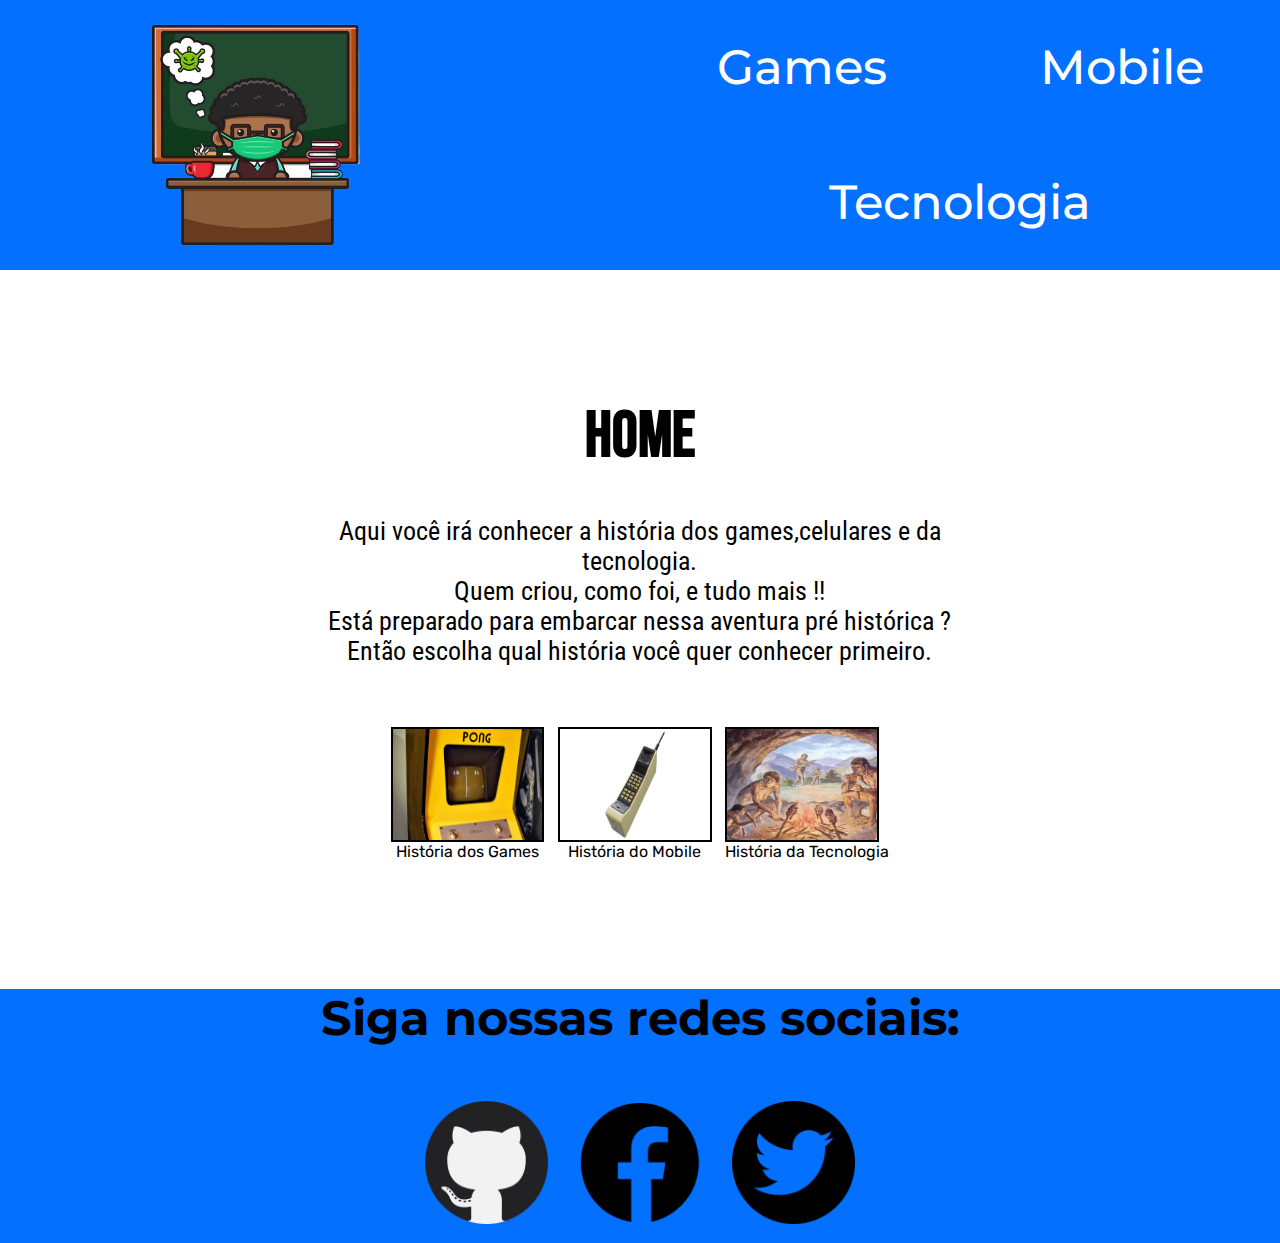
<file: index.html>
<!DOCTYPE html>
<html lang="pt-br">
<head>
    <meta charset="UTF-8">
    <meta http-equiv="X-UA-Compatible" content="IE=edge">
    <meta name="viewport" content="width=device-width, initial-scale=1.0">
    <link rel="stylesheet" href="./css/style.css">
    <title>Home</title>
</head>
<body>
    <header class="cabecalho">
       <img src="./img/logo-professor.png.png" alt="professor na mesa.">
        <nav>
            <a href="./pages/games.html">Games</a>
            <a href="./pages/mobile.html">Mobile</a>
            <a href="./pages/tecnologia.html">Tecnologia</a>
        </nav>    
    </header>
    
    <section>
        <div class="conteudo">
            <h2>Home</h2>
            <p>Aqui você irá conhecer a história dos games,celulares e da tecnologia.</p>
            <p>Quem criou, como foi, e tudo mais !!</p>
            <p>Está preparado para embarcar nessa aventura pré histórica ?</p>
            <p>Então escolha qual história você quer conhecer primeiro.</p>
        </div>
        <br>
        <br>
        <div class="imagens-links-home">
            <nav>
                <figure>
                <a href="./pages/games.html"><img class="img-pong" src="./img/pong-games.png" alt="Foto de um vídeo game que era usado para jogar o primeiro jogo criado, o Pong."></a>
                    <figcaption>História dos Games</figcaption>
                </figure>
                <figure>
                <a href="./pages/mobile.html"><img class="img-telefone" src="./img/ceular-mobile.png" alt="Foto do primeiro celular do mundo, era grande e pesado."></a>
                    <figcaption>História do Mobile</figcaption>
                </figure>
                <figure>
                <a href="./pages/tecnologia.html"><img class="img-fogo" src="./img/fogo-tecnologia.png" alt="Imagen ilustrativa de uma familia usando o fogo, a primeira tecnologia."></a>
                    <figcaption>História da Tecnologia</figcaption>
                </figure>
            </nav>
        </div>
        <footer class="rodape">
            <h2>Siga nossas redes sociais:</h2>
            <nav>
                <a href="https://github.com" target="_blank"><img src="./img/social-1.png" alt="logo no hithub"></a>
                <a href="https://facebook.com" target="_blank"><img src="./img/social-2.png" alt="logo do facebook"></a>
                <a href="https://twitter.com" target="_blank"><img src="./img/social-3.png" alt="logo do twitter"></a>
            </nav>
            
        </footer>
    </section>
    
</body>
</html>
</file>
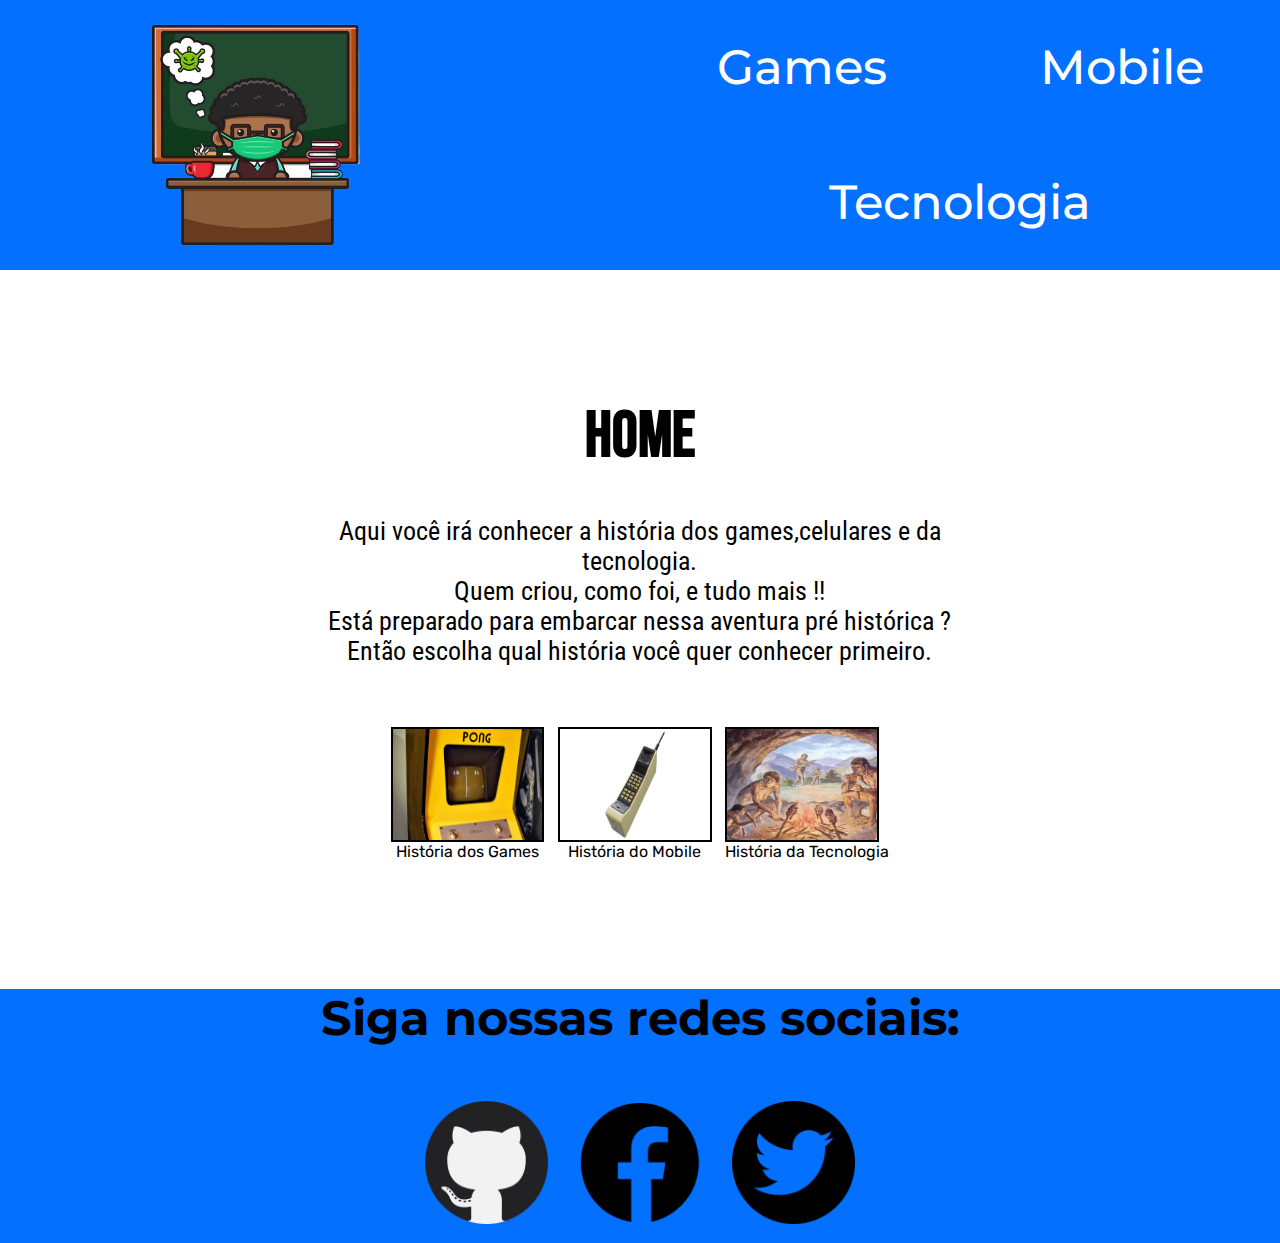
<file: pages/index.html>
<!DOCTYPE html>
<html lang="pt-br">
<head>
    <meta charset="UTF-8">
    <meta http-equiv="X-UA-Compatible" content="IE=edge">
    <meta name="viewport" content="width=device-width, initial-scale=1.0">
    <link rel="stylesheet" href="../css/style.css">
    <title>Home</title>
</head>
<body>
    <header class="cabecalho">
       <img src="../img/logo-professor.png.png" alt="professor na mesa.">
        <nav>
            <a href="./games.html">Games</a>
            <a href="./mobile.html">Mobile</a>
            <a href="./tecnologia.html">Tecnologia</a>
        </nav>    
    </header>
    
    <section>
        <div class="conteudo">
            <h2>Home</h2>
            <p>Aqui você irá conhecer a história dos games,celulares e da tecnologia.</p>
            <p>Quem criou, como foi, e tudo mais !!</p>
            <p>Está preparado para embarcar nessa aventura pré histórica ?</p>
            <p>Então escolha qual história você quer conhecer primeiro.</p>
        </div>
        <br>
        <br>
        <div class="imagens-links-home">
            <nav>
                <figure>
                <a href="./games.html"><img class="img-pong" src="../img/pong-games.png" alt="Foto de um vídeo game que era usado para jogar o primeiro jogo criado, o Pong."></a>
                    <figcaption>História dos Games</figcaption>
                </figure>
                <figure>
                <a href="./mobile.html"><img class="img-telefone" src="../img/ceular-mobile.png" alt="Foto do primeiro celular do mundo, era grande e pesado."></a>
                    <figcaption>História do Mobile</figcaption>
                </figure>
                <figure>
                <a href="./tecnologia.html"><img class="img-fogo" src="../img/fogo-tecnologia.png" alt="Imagen ilustrativa de uma familia usando o fogo, a primeira tecnologia."></a>
                    <figcaption>História da Tecnologia</figcaption>
                </figure>
            </nav>
        </div>
        <footer class="rodape">
            <h2>Siga nossas redes sociais:</h2>
            <nav>
                <a href="https://github.com" target="_blank"><img src="../img/social-1.png" alt="logo no hithub"></a>
                <a href="https://facebook.com" target="_blank"><img src="../img/social-2.png" alt="logo do facebook"></a>
                <a href="https://twitter.com" target="_blank"><img src="../img/social-3.png" alt="logo do twitter"></a>
            </nav>
            
        </footer>
    </section>
    
</body>
</html>
</file>
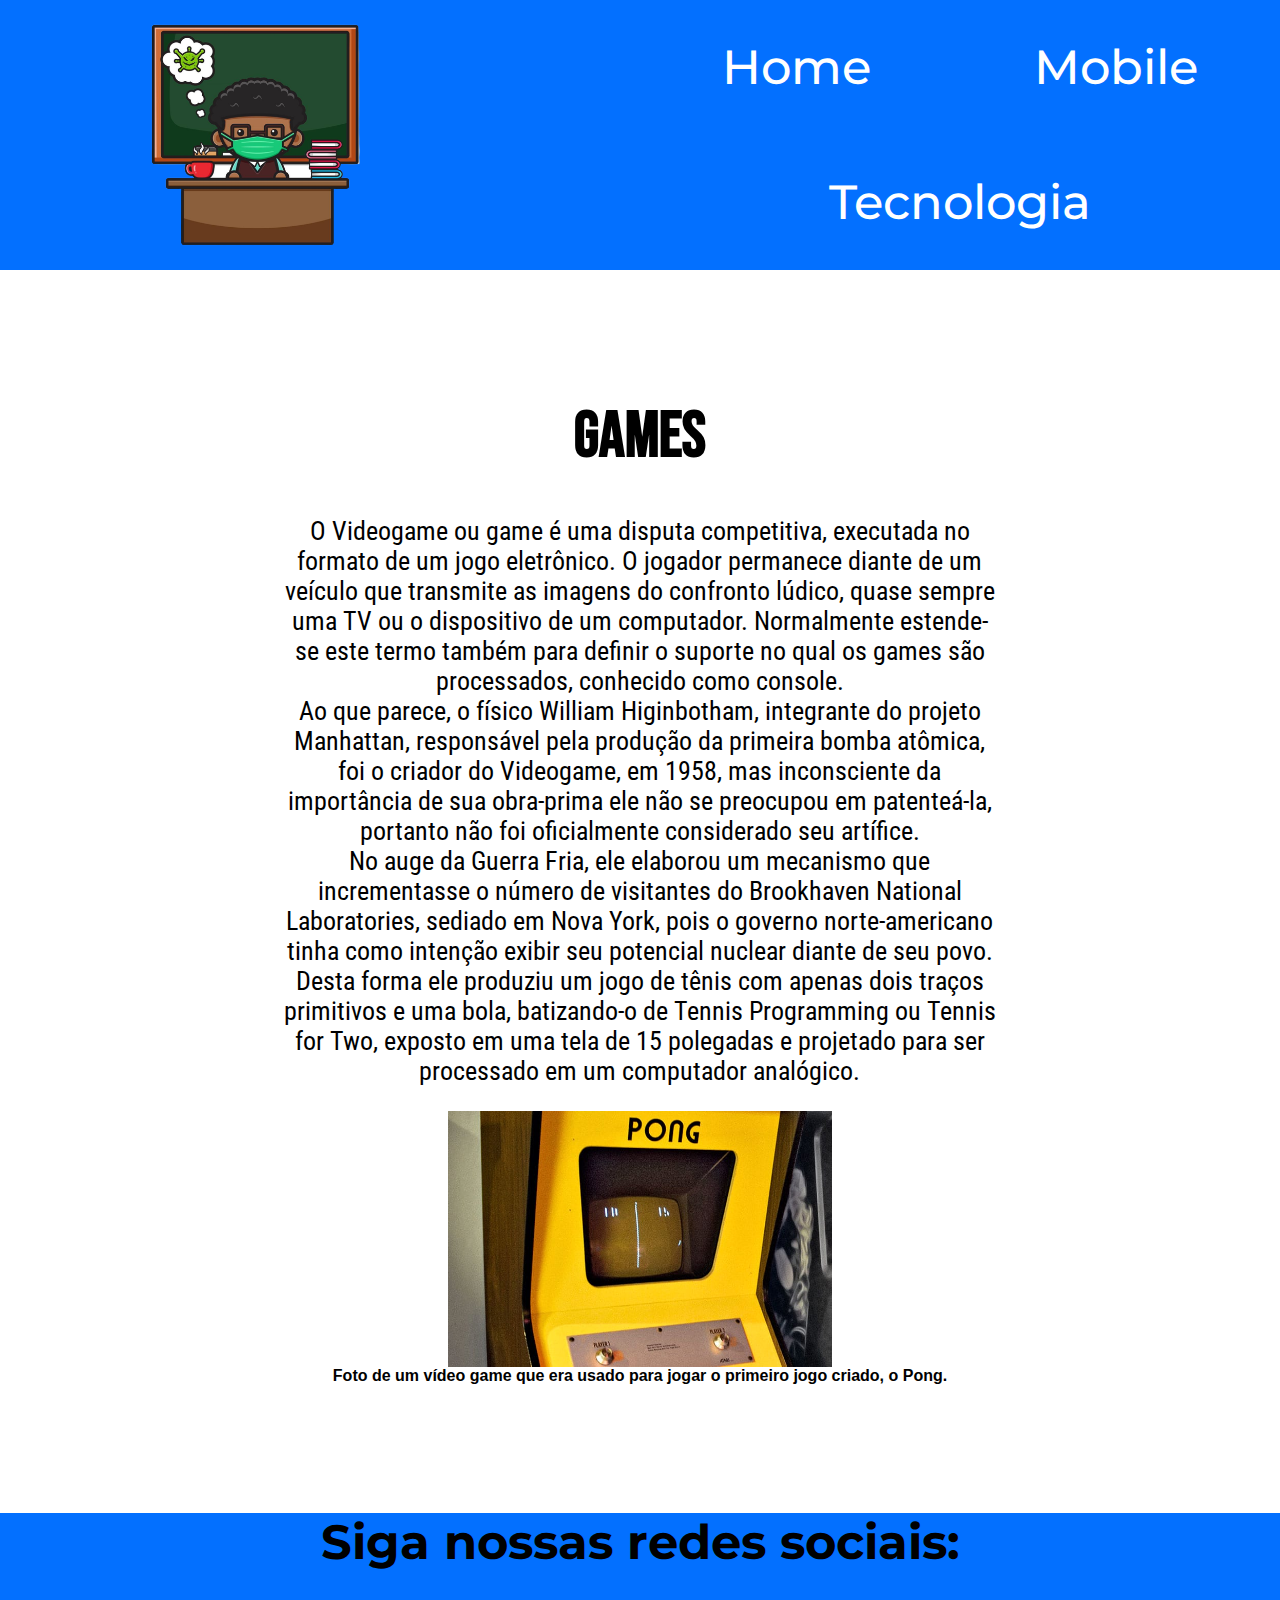
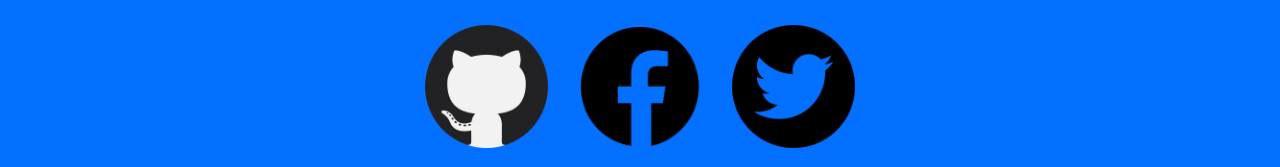
<file: games.html>
<!DOCTYPE html>
<html lang="pt-br">
<head>
    <meta charset="UTF-8">
    <meta http-equiv="X-UA-Compatible" content="IE=edge">
    <meta name="viewport" content="width=device-width, initial-scale=1.0">
    <link rel="stylesheet" href="../css/style.css">
    <title>Games</title>
</head>
<body>
    <header class="cabecalho">
       <img src="../img/logo-professor.png.png" alt="professor na mesa.">
        <nav>
            <a href="./index.html">Home</a>
            <a href="./mobile.html">Mobile</a>
            <a href="./tecnologia.html">Tecnologia</a>
        </nav>    
    </header>
    <section >
        <div class="conteudo">
            <h2>Games</h2>
            <p>O Videogame ou game é uma disputa competitiva, executada no formato de um jogo eletrônico. O jogador permanece diante de um veículo que transmite as imagens do confronto lúdico, quase sempre uma TV ou o dispositivo de um computador. Normalmente estende-se este termo também para definir o suporte no qual os games são processados, conhecido como console.</p>
            <p>Ao que parece, o físico William Higinbotham, integrante do projeto Manhattan, responsável pela produção da primeira bomba atômica, foi o criador do Videogame, em 1958, mas inconsciente da importância de sua obra-prima ele não se preocupou em patenteá-la, portanto não foi oficialmente considerado seu artífice.</p>
           <p>No auge da Guerra Fria, ele elaborou um mecanismo que incrementasse o número de visitantes do Brookhaven National Laboratories, sediado em Nova York, pois o governo norte-americano tinha como intenção exibir seu potencial nuclear diante de seu povo. Desta forma ele produziu um jogo de tênis com apenas dois traços primitivos e uma bola, batizando-o de Tennis Programming ou Tennis for Two, exposto em uma tela de 15 polegadas e projetado para ser processado em um computador analógico.</p>
        </div> 
        <div class="imagens-paginas"> 
            <figure>
                <img src="../img/pong-games.png" alt="primeiro jogo a ser criado">
                <figcaption>Foto de um vídeo game que era usado para jogar o primeiro jogo criado, o Pong.</figcaption>
            </figure>
        </div>
        <footer class="rodape">
            <h2>Siga nossas redes sociais:</h2>
            <nav>
                <a href="https://github.com" target="_blank"><img src="../img/social-1.png" alt="logo no hithub"></a>
                <a href="https://facebook.com" target="_blank"><img src="../img/social-2.png" alt="logo do facebook"></a>
                <a href="https://twitter.com" target="_blank"><img src="../img/social-3.png" alt="logo do twitter"></a>
            </nav>
            
        </footer>
    </section>
    
</body>
</html>
</file>
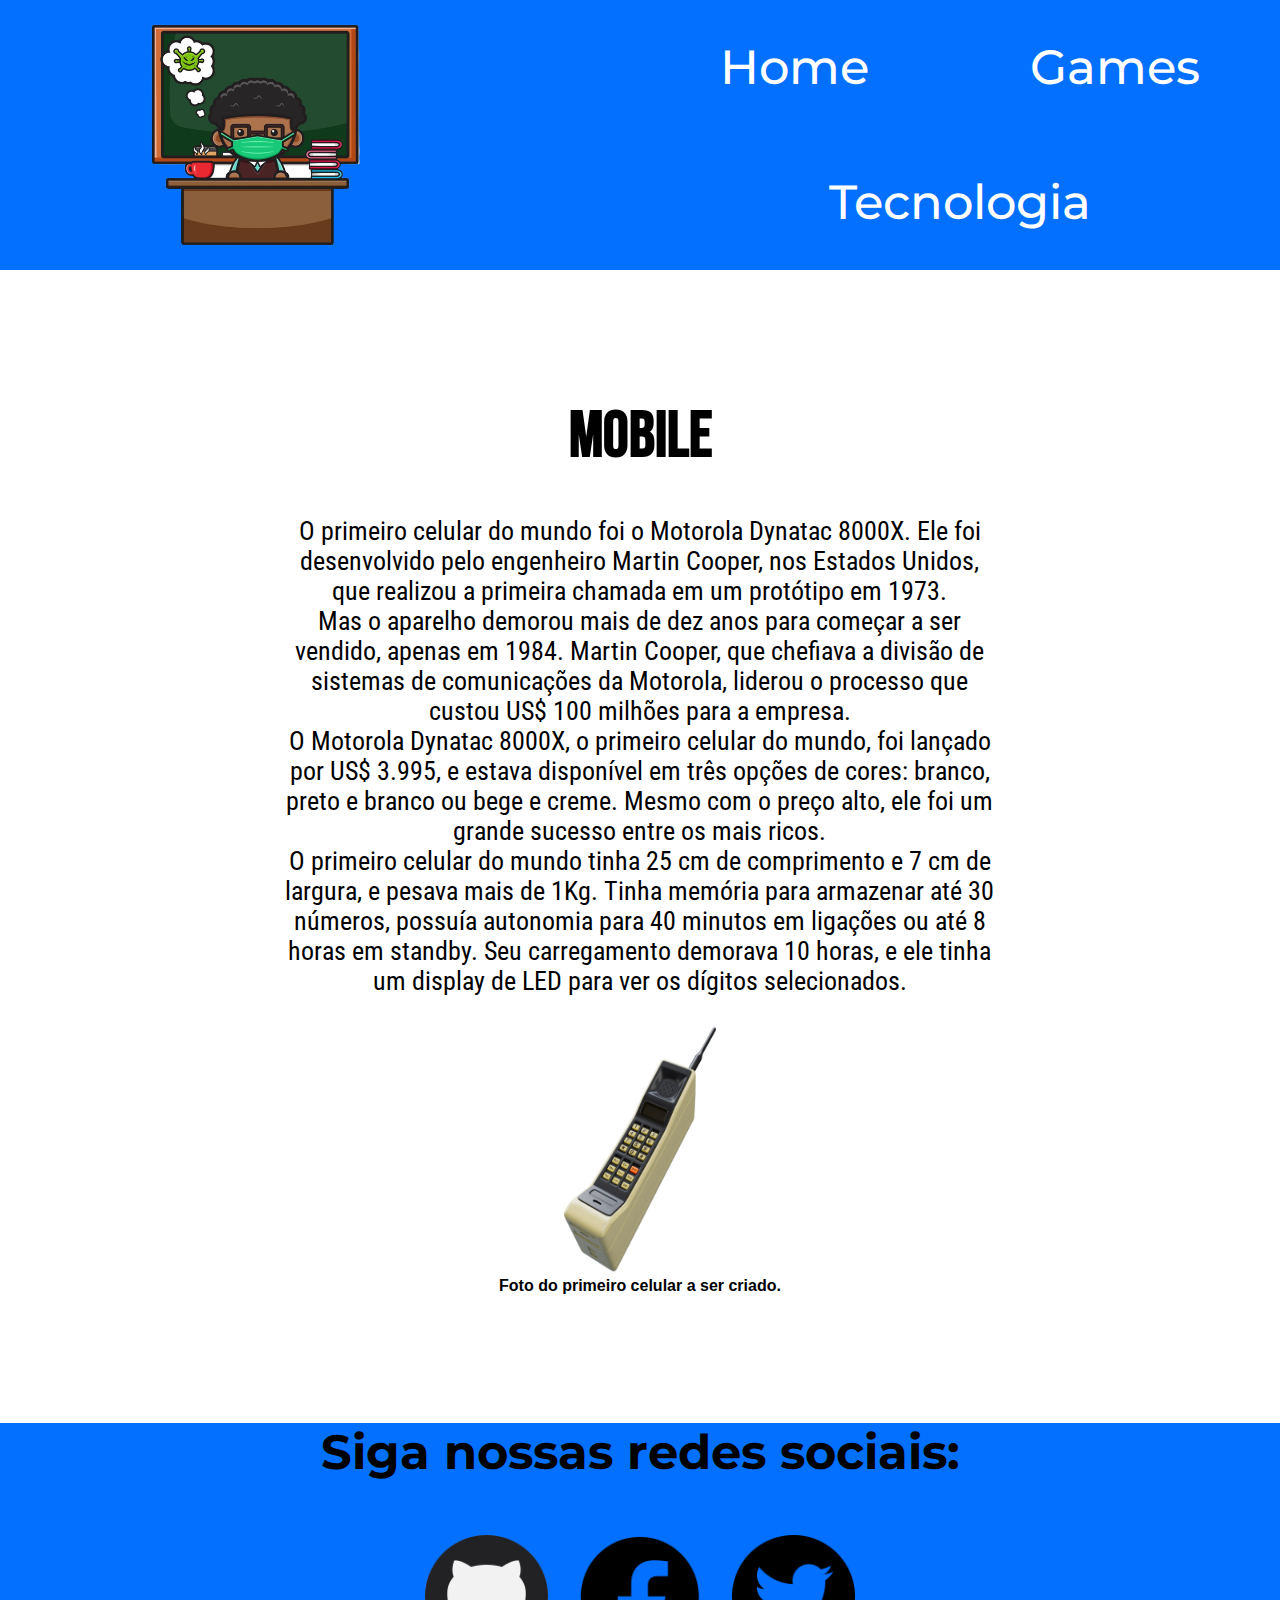
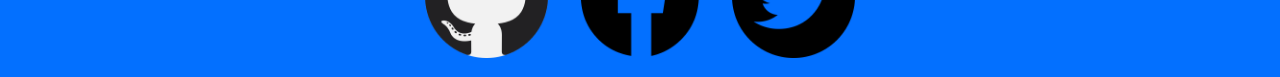
<file: mobile.html>
<!DOCTYPE html>
<html lang="pt-br">
<head>
    <meta charset="UTF-8">
    <meta http-equiv="X-UA-Compatible" content="IE=edge">
    <meta name="viewport" content="width=device-width, initial-scale=1.0">
    <title>Mobile</title>
    <link rel="stylesheet" href="../css/style.css">
</head>
<body>
    <header class="cabecalho">
      <img src="../img/logo-professor.png.png" alt="professor na mesa.">
        <nav>
            <a href="./index.html">Home</a>
            <a href="./games.html">Games</a>
            <a href="./tecnologia.html">Tecnologia</a>
        </nav>    
    </header>
    <section >
        <div class="conteudo">
            <h2>Mobile</h2>
            <p>O primeiro celular do mundo foi o Motorola Dynatac 8000X. Ele foi desenvolvido pelo engenheiro Martin Cooper, nos Estados Unidos, que realizou a primeira chamada em um protótipo em 1973.</p>
            <p>Mas o aparelho demorou mais de dez anos para começar a ser vendido, apenas em 1984. Martin Cooper, que chefiava a divisão de sistemas de comunicações da Motorola, liderou o processo que custou US$ 100 milhões para a empresa.</p>
            <p>O Motorola Dynatac 8000X, o primeiro celular do mundo, foi lançado por US$ 3.995, e estava disponível em três opções de cores: branco, preto e branco ou bege e creme. Mesmo com o preço alto, ele foi um grande sucesso entre os mais ricos.</p>
            <p>O primeiro celular do mundo tinha 25 cm de comprimento e 7 cm de largura, e pesava mais de 1Kg. Tinha memória para armazenar até 30 números, possuía autonomia para 40 minutos em ligações ou até 8 horas em standby. Seu carregamento demorava 10 horas, e ele tinha um display de LED para ver os dígitos selecionados.</p>
        </div>  
        <div class="imagens-paginas"> 
            <figure>
                <img src="../img/ceular-mobile.png" alt="primeiro celular a ser criado">
                <figcaption>Foto do primeiro celular a ser criado.</figcaption>
            </figure>
        </div>
        <footer class="rodape">
            <h2>Siga nossas redes sociais:</h2>
            <nav>
                <a href="https://github.com" target="_blank"><img src="../img/social-1.png" alt="logo no hithub"></a>
                <a href="https://facebook.com" target="_blank"><img src="../img/social-2.png" alt="logo do facebook"></a>
                <a href="https://twitter.com" target="_blank"><img src="../img/social-3.png" alt="logo do twitter"></a>
            </nav>
            
        </footer>
    </section>
</body>
</html>
</file>
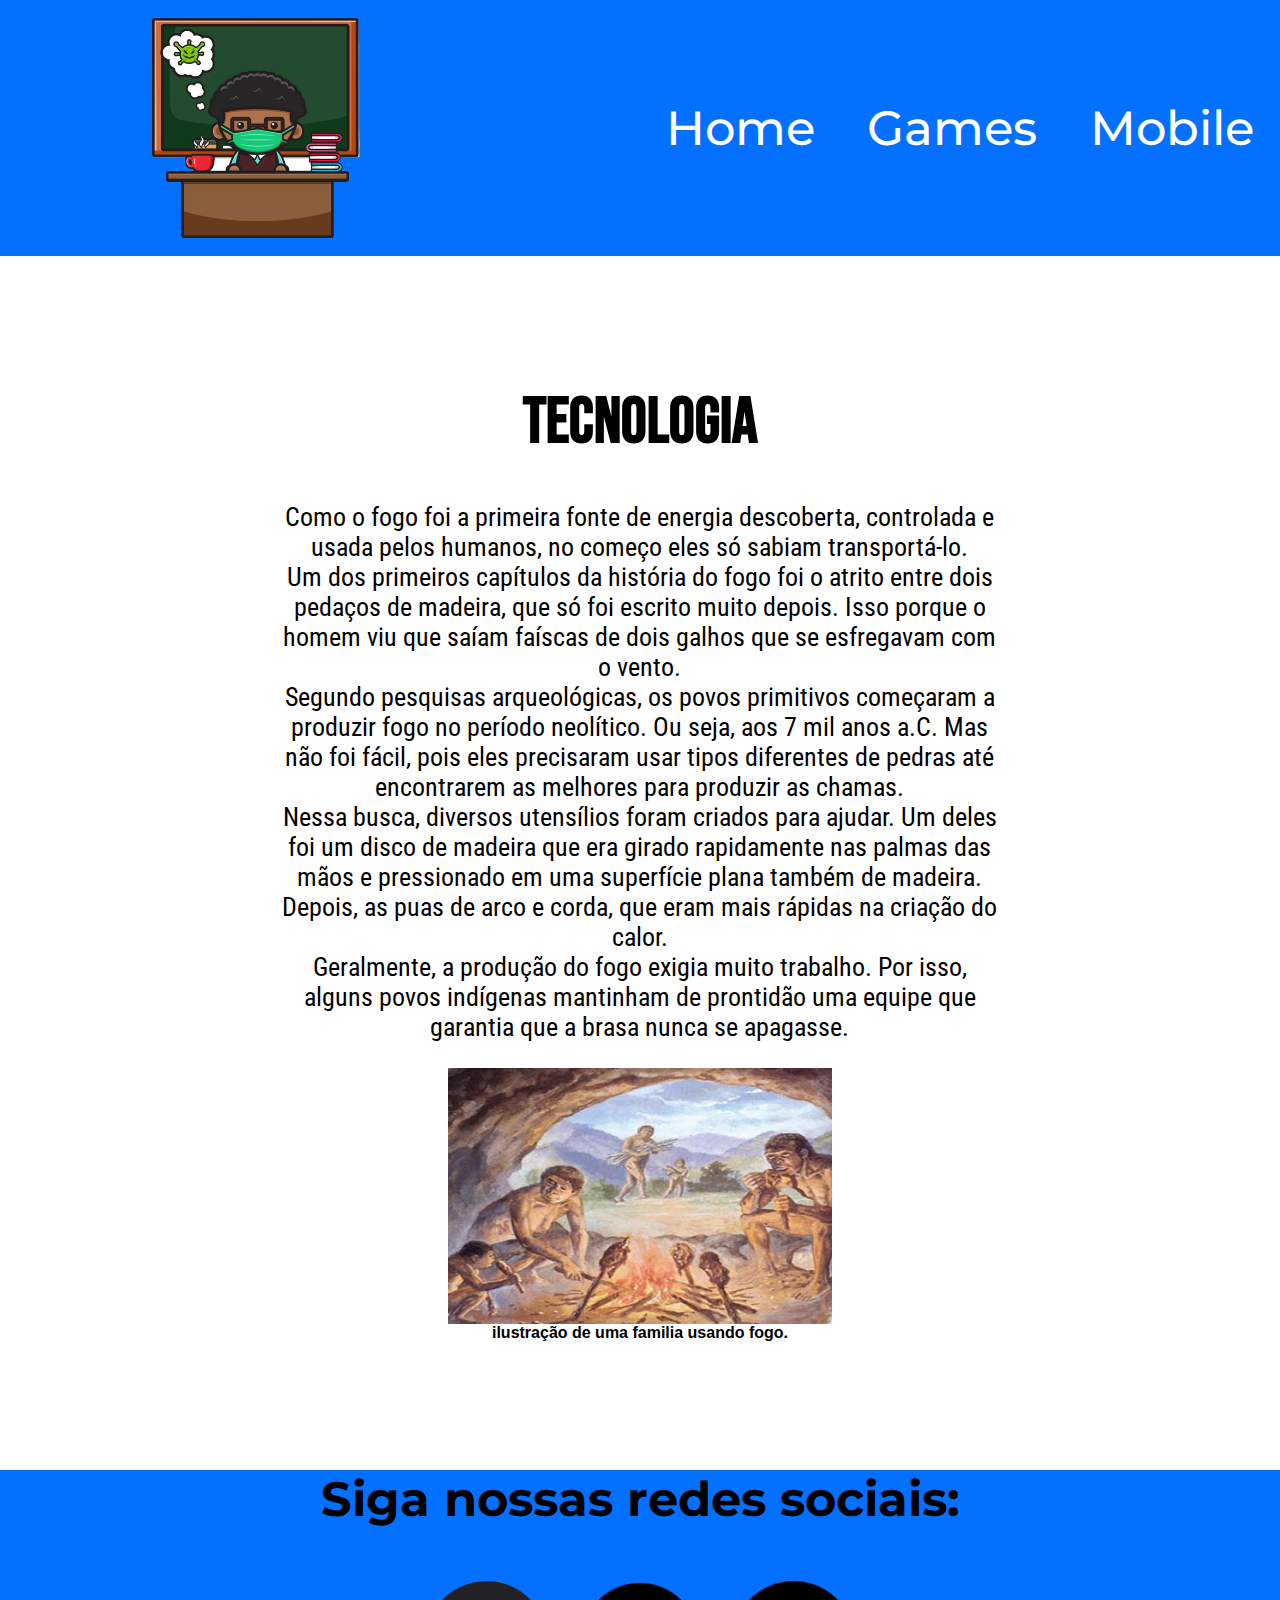
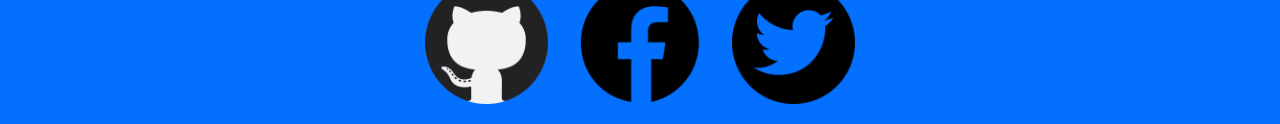
<file: tecnologia.html>
<!DOCTYPE html>
<html lang="pt-br">
<head>
    <meta charset="UTF-8">
    <meta http-equiv="X-UA-Compatible" content="IE=edge">
    <meta name="viewport" content="width=device-width, initial-scale=1.0">
    <link rel="stylesheet" href="../css/style.css">
    <title>Tecnologia</title>
</head>
<body>
    <header class="cabecalho">
       <img src="../img/logo-professor.png.png" alt="professor na mesa.">
        <nav>
            <a href="./index.html">Home</a>
            <a href="./games.html">Games</a>
            <a href="./mobile.html">Mobile</a>
        </nav>    
    </header>
    <section >
        <div class="conteudo">
            <h2>Tecnologia</h2>
            <p>Como o fogo foi a primeira fonte de energia descoberta, controlada e usada pelos humanos, no começo eles só sabiam transportá-lo.</p>
            <p>Um dos primeiros capítulos da história do fogo foi o atrito entre dois pedaços de madeira, que só foi escrito muito depois. Isso porque o homem viu que saíam faíscas de dois galhos que se esfregavam com o vento.</p>
            <p>Segundo pesquisas arqueológicas, os povos primitivos começaram a produzir fogo no período neolítico. Ou seja, aos 7 mil anos a.C. Mas não foi fácil, pois eles precisaram usar tipos diferentes de pedras até encontrarem as melhores para produzir as chamas.</p>
            <p>Nessa busca, diversos utensílios foram criados para ajudar. Um deles foi um disco de madeira que era girado rapidamente nas palmas das mãos e pressionado em uma superfície plana também de madeira. Depois, as puas de arco e corda, que eram mais rápidas na criação do calor.</p>
            <p>Geralmente, a produção do fogo exigia muito trabalho. Por isso, alguns povos indígenas mantinham de prontidão uma equipe que garantia que a brasa nunca se apagasse.</p>
        </div>  
        <div class="imagens-paginas"> 
            <figure>
                <img src="../img/fogo-tecnologia.png" alt="ilustração de uma familia usando fogo">
                <figcaption>ilustração de uma familia usando fogo.</figcaption>
            </figure>
        </div>
        <footer class="rodape">
            <h2>Siga nossas redes sociais:</h2>
            <nav>
                <a href="https://github.com" target="_blank"><img src="../img/social-1.png" alt="logo no hithub"></a>
                <a href="https://facebook.com" target="_blank"><img src="../img/social-2.png" alt="logo do facebook"></a>
                <a href="https://twitter.com" target="_blank"><img src="../img/social-3.png" alt="logo do twitter"></a>
            </nav>
            
        </footer>
    </section>
</body>
</html>
</file>
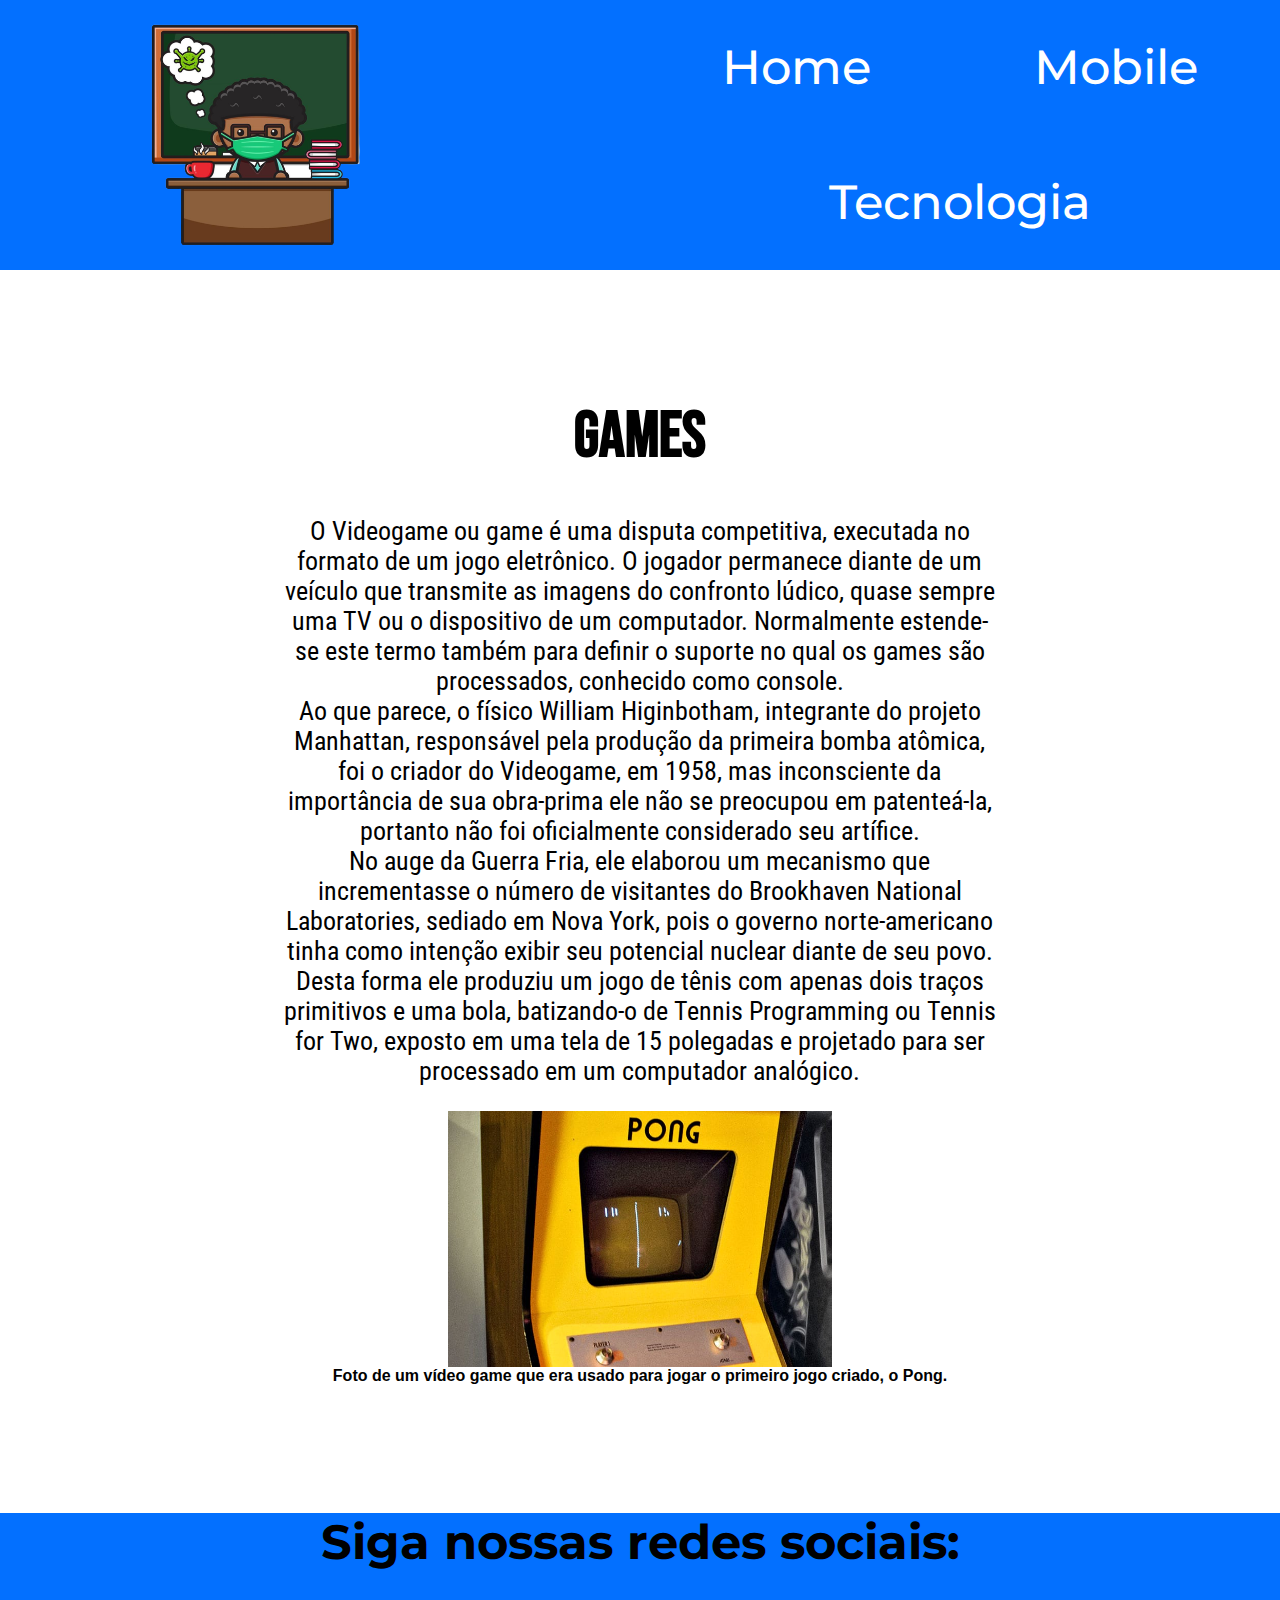
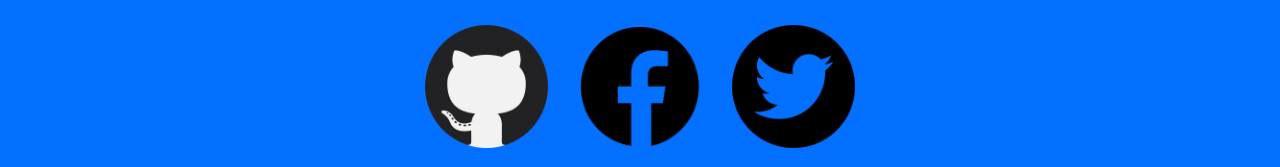
<file: pages/games.html>
<!DOCTYPE html>
<html lang="pt-br">
<head>
    <meta charset="UTF-8">
    <meta http-equiv="X-UA-Compatible" content="IE=edge">
    <meta name="viewport" content="width=device-width, initial-scale=1.0">
    <link rel="stylesheet" href="../css/style.css">
    <title>Games</title>
</head>
<body>
    <header class="cabecalho">
       <img src="../img/logo-professor.png.png" alt="professor na mesa.">
        <nav>
            <a href="../index.html">Home</a>
            <a href="./mobile.html">Mobile</a>
            <a href="./tecnologia.html">Tecnologia</a>
        </nav>    
    </header>
    <section >
        <div class="conteudo">
            <h2>Games</h2>
            <p>O Videogame ou game é uma disputa competitiva, executada no formato de um jogo eletrônico. O jogador permanece diante de um veículo que transmite as imagens do confronto lúdico, quase sempre uma TV ou o dispositivo de um computador. Normalmente estende-se este termo também para definir o suporte no qual os games são processados, conhecido como console.</p>
            <p>Ao que parece, o físico William Higinbotham, integrante do projeto Manhattan, responsável pela produção da primeira bomba atômica, foi o criador do Videogame, em 1958, mas inconsciente da importância de sua obra-prima ele não se preocupou em patenteá-la, portanto não foi oficialmente considerado seu artífice.</p>
           <p>No auge da Guerra Fria, ele elaborou um mecanismo que incrementasse o número de visitantes do Brookhaven National Laboratories, sediado em Nova York, pois o governo norte-americano tinha como intenção exibir seu potencial nuclear diante de seu povo. Desta forma ele produziu um jogo de tênis com apenas dois traços primitivos e uma bola, batizando-o de Tennis Programming ou Tennis for Two, exposto em uma tela de 15 polegadas e projetado para ser processado em um computador analógico.</p>
        </div> 
        <div class="imagens-paginas"> 
            <figure>
                <img src="../img/pong-games.png" alt="primeiro jogo a ser criado">
                <figcaption>Foto de um vídeo game que era usado para jogar o primeiro jogo criado, o Pong.</figcaption>
            </figure>
        </div>
        <footer class="rodape">
            <h2>Siga nossas redes sociais:</h2>
            <nav>
                <a href="https://github.com" target="_blank"><img src="../img/social-1.png" alt="logo no hithub"></a>
                <a href="https://facebook.com" target="_blank"><img src="../img/social-2.png" alt="logo do facebook"></a>
                <a href="https://twitter.com" target="_blank"><img src="../img/social-3.png" alt="logo do twitter"></a>
            </nav>
            
        </footer>
    </section>
    
</body>
</html>
</file>
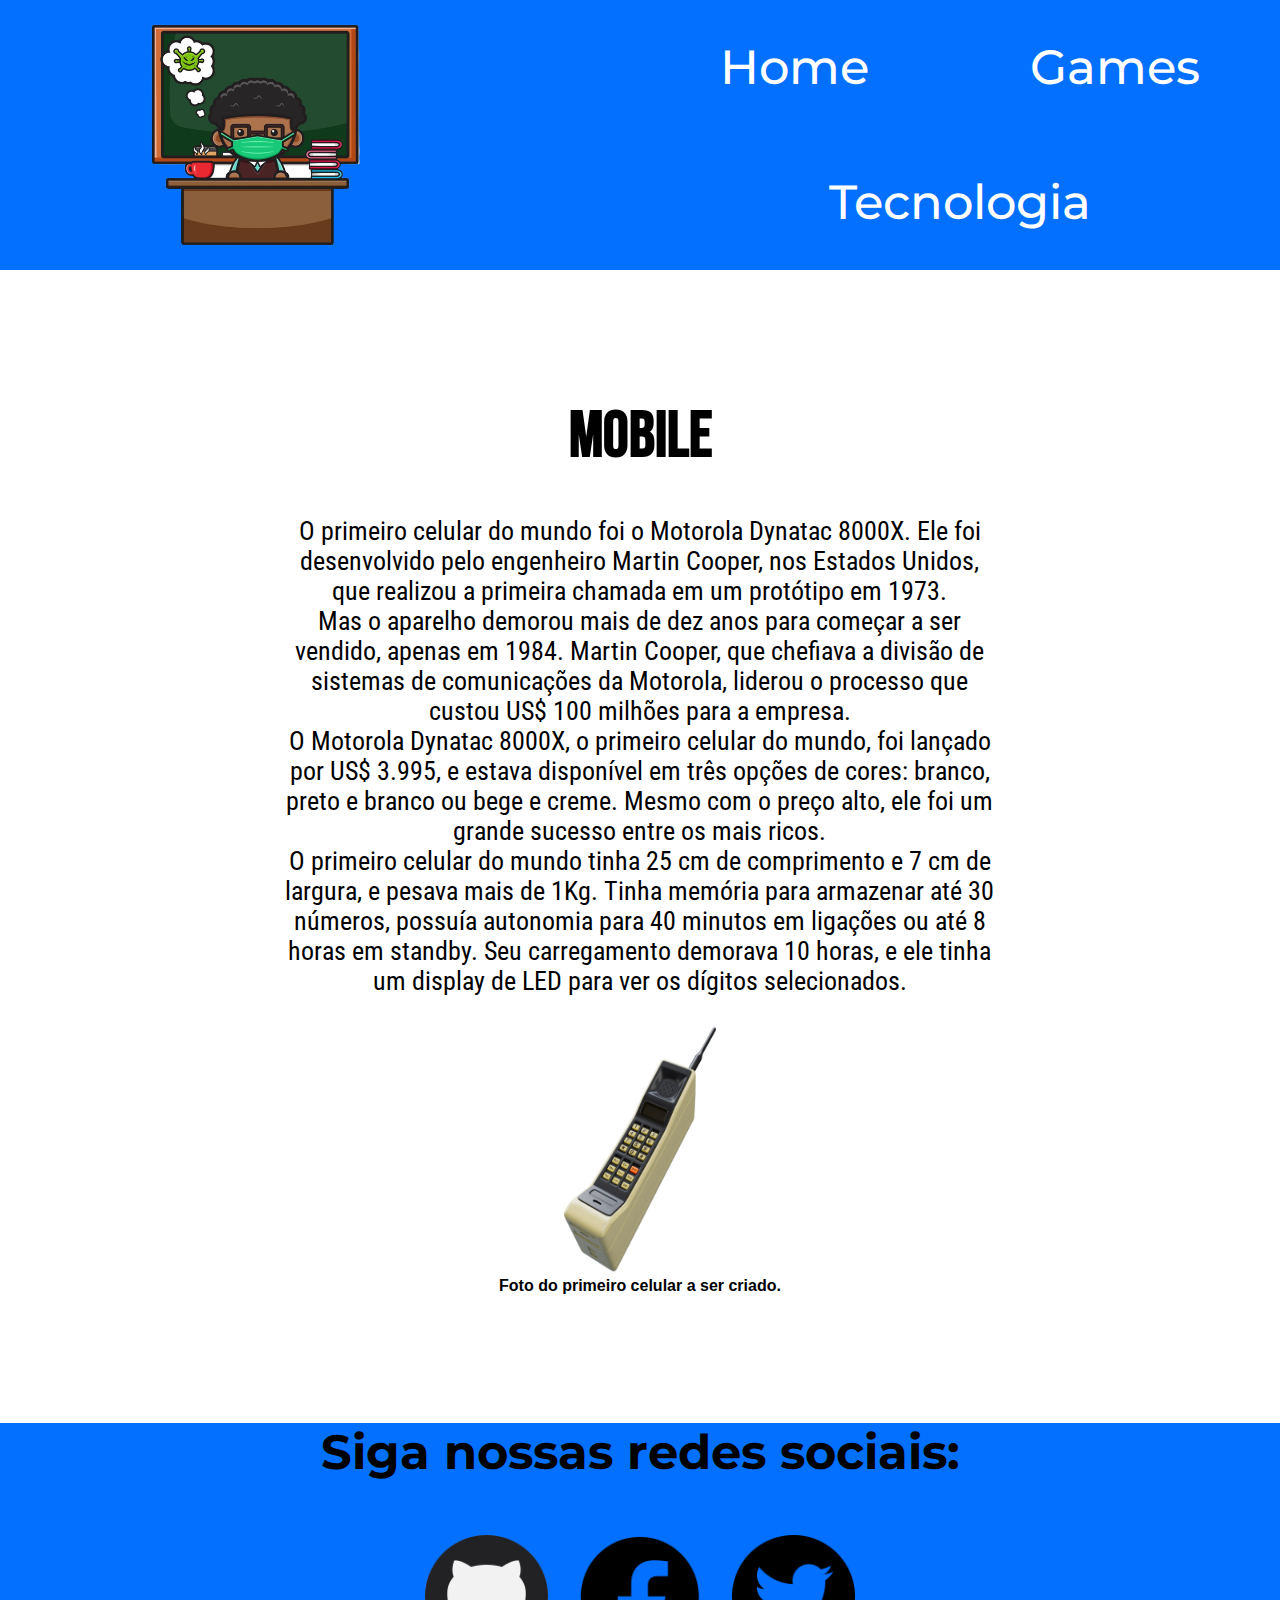
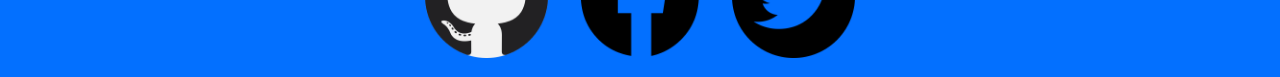
<file: pages/mobile.html>
<!DOCTYPE html>
<html lang="pt-br">
<head>
    <meta charset="UTF-8">
    <meta http-equiv="X-UA-Compatible" content="IE=edge">
    <meta name="viewport" content="width=device-width, initial-scale=1.0">
    <title>Mobile</title>
    <link rel="stylesheet" href="../css/style.css">
</head>
<body>
    <header class="cabecalho">
      <img src="../img/logo-professor.png.png" alt="professor na mesa.">
        <nav>
            <a href="../index.html">Home</a>
            <a href="./games.html">Games</a>
            <a href="./tecnologia.html">Tecnologia</a>
        </nav>    
    </header>
    <section >
        <div class="conteudo">
            <h2>Mobile</h2>
            <p>O primeiro celular do mundo foi o Motorola Dynatac 8000X. Ele foi desenvolvido pelo engenheiro Martin Cooper, nos Estados Unidos, que realizou a primeira chamada em um protótipo em 1973.</p>
            <p>Mas o aparelho demorou mais de dez anos para começar a ser vendido, apenas em 1984. Martin Cooper, que chefiava a divisão de sistemas de comunicações da Motorola, liderou o processo que custou US$ 100 milhões para a empresa.</p>
            <p>O Motorola Dynatac 8000X, o primeiro celular do mundo, foi lançado por US$ 3.995, e estava disponível em três opções de cores: branco, preto e branco ou bege e creme. Mesmo com o preço alto, ele foi um grande sucesso entre os mais ricos.</p>
            <p>O primeiro celular do mundo tinha 25 cm de comprimento e 7 cm de largura, e pesava mais de 1Kg. Tinha memória para armazenar até 30 números, possuía autonomia para 40 minutos em ligações ou até 8 horas em standby. Seu carregamento demorava 10 horas, e ele tinha um display de LED para ver os dígitos selecionados.</p>
        </div>  
        <div class="imagens-paginas"> 
            <figure>
                <img src="../img/ceular-mobile.png" alt="primeiro celular a ser criado">
                <figcaption>Foto do primeiro celular a ser criado.</figcaption>
            </figure>
        </div>
        <footer class="rodape">
            <h2>Siga nossas redes sociais:</h2>
            <nav>
                <a href="https://github.com" target="_blank"><img src="../img/social-1.png" alt="logo no hithub"></a>
                <a href="https://facebook.com" target="_blank"><img src="../img/social-2.png" alt="logo do facebook"></a>
                <a href="https://twitter.com" target="_blank"><img src="../img/social-3.png" alt="logo do twitter"></a>
            </nav>
            
        </footer>
    </section>
</body>
</html>
</file>
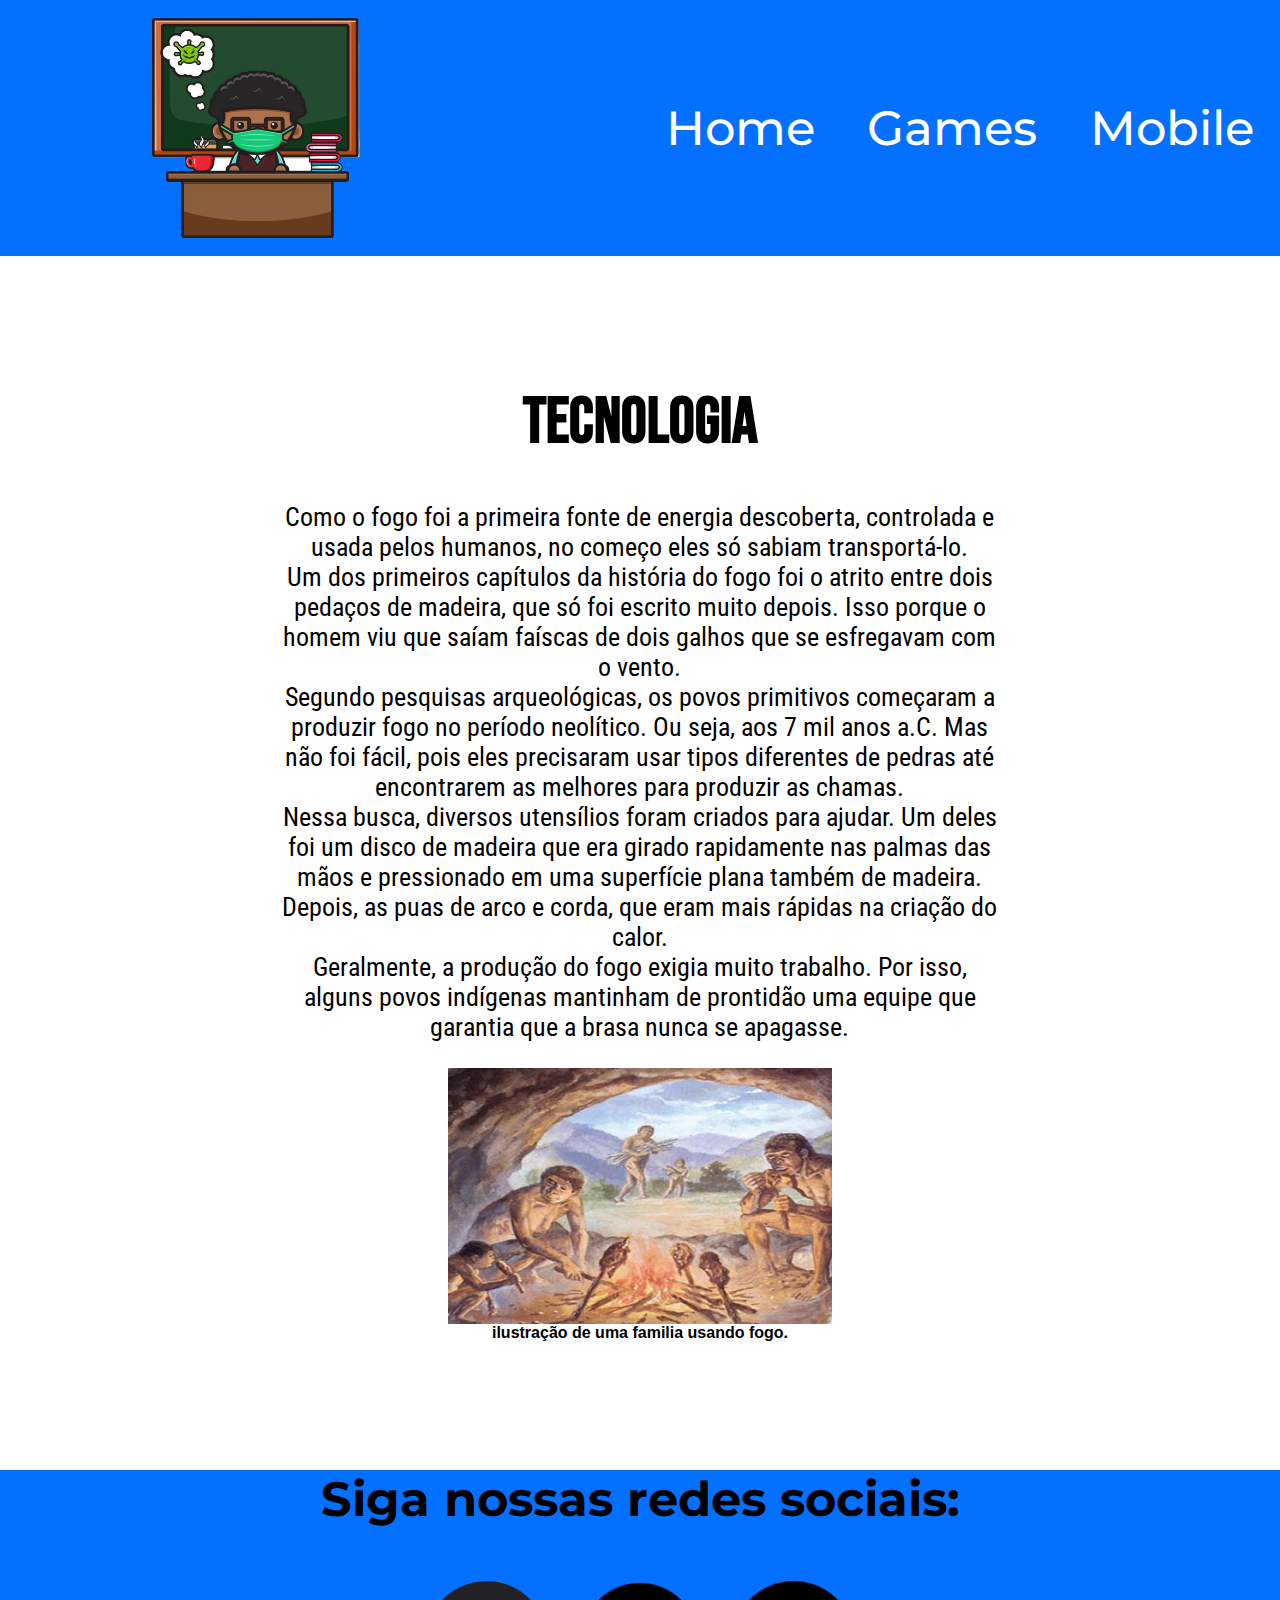
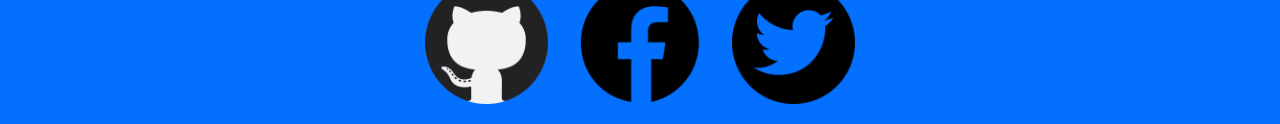
<file: pages/tecnologia.html>
<!DOCTYPE html>
<html lang="pt-br">
<head>
    <meta charset="UTF-8">
    <meta http-equiv="X-UA-Compatible" content="IE=edge">
    <meta name="viewport" content="width=device-width, initial-scale=1.0">
    <link rel="stylesheet" href="../css/style.css">
    <title>Tecnologia</title>
</head>
<body>
    <header class="cabecalho">
       <img src="../img/logo-professor.png.png" alt="professor na mesa.">
        <nav>
            <a href="../index.html">Home</a>
            <a href="./games.html">Games</a>
            <a href="./mobile.html">Mobile</a>
        </nav>    
    </header>
    <section >
        <div class="conteudo">
            <h2>Tecnologia</h2>
            <p>Como o fogo foi a primeira fonte de energia descoberta, controlada e usada pelos humanos, no começo eles só sabiam transportá-lo.</p>
            <p>Um dos primeiros capítulos da história do fogo foi o atrito entre dois pedaços de madeira, que só foi escrito muito depois. Isso porque o homem viu que saíam faíscas de dois galhos que se esfregavam com o vento.</p>
            <p>Segundo pesquisas arqueológicas, os povos primitivos começaram a produzir fogo no período neolítico. Ou seja, aos 7 mil anos a.C. Mas não foi fácil, pois eles precisaram usar tipos diferentes de pedras até encontrarem as melhores para produzir as chamas.</p>
            <p>Nessa busca, diversos utensílios foram criados para ajudar. Um deles foi um disco de madeira que era girado rapidamente nas palmas das mãos e pressionado em uma superfície plana também de madeira. Depois, as puas de arco e corda, que eram mais rápidas na criação do calor.</p>
            <p>Geralmente, a produção do fogo exigia muito trabalho. Por isso, alguns povos indígenas mantinham de prontidão uma equipe que garantia que a brasa nunca se apagasse.</p>
        </div>  
        <div class="imagens-paginas"> 
            <figure>
                <img src="../img/fogo-tecnologia.png" alt="ilustração de uma familia usando fogo">
                <figcaption>ilustração de uma familia usando fogo.</figcaption>
            </figure>
        </div>
        <footer class="rodape">
            <h2>Siga nossas redes sociais:</h2>
            <nav>
                <a href="https://github.com" target="_blank"><img src="../img/social-1.png" alt="logo no hithub"></a>
                <a href="https://facebook.com" target="_blank"><img src="../img/social-2.png" alt="logo do facebook"></a>
                <a href="https://twitter.com" target="_blank"><img src="../img/social-3.png" alt="logo do twitter"></a>
            </nav>
            
        </footer>
    </section>
</body>
</html>
</file>
<file: css/style.css>
@import url("./cabecalho.css");
@import url("./conteudo.css");
@import url("./imagens-links-home.css");
@import url("./rodape.css");
@import url("./imagens-paginas.css");
@import url("./break-point-614px.css");
@import url("./break-point-1097px.css");

*{
    margin: 0;
    padding: 0;
    box-sizing: border-box;
}
</file>
